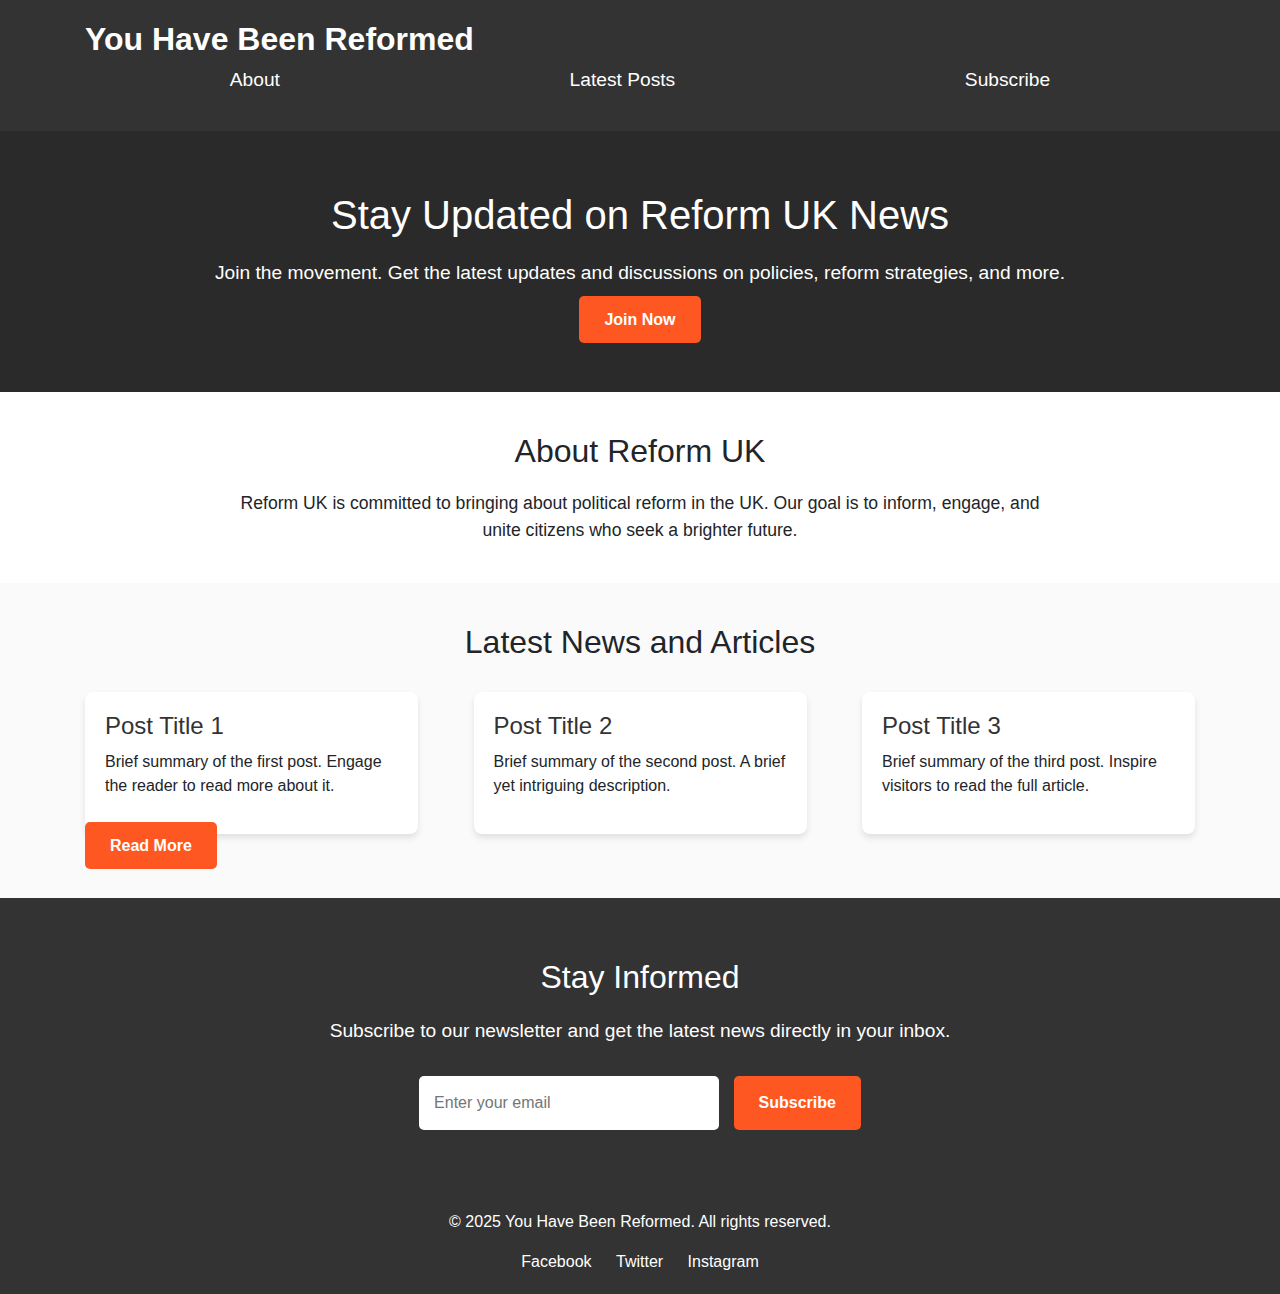
<file: index.html>
<!DOCTYPE html>
<html lang="en">
<head>
    <meta charset="UTF-8">
    <meta name="viewport" content="width=device-width, initial-scale=1.0">
    <title>You Have Been Reformed - Landing Page</title>
    <link rel="stylesheet" href="style.css">
    <!--google-site-verification: google8bf92f2bd52291ed.html
    <!-- Bootstrap CSS -->
<link href="https://stackpath.bootstrapcdn.com/bootstrap/4.5.2/css/bootstrap.min.css" rel="stylesheet">

<!-- jQuery (required for Bootstrap’s JavaScript plugins) -->
<script src="https://code.jquery.com/jquery-3.5.1.slim.min.js"></script>

<!-- Bootstrap JavaScript -->
<script src="https://stackpath.bootstrapcdn.com/bootstrap/4.5.2/js/bootstrap.bundle.min.js"></script>

   
</head>
<body>
    <!-- Header Section -->
    <header>
        <div class="container">
            <h1 class="logo">You Have Been Reformed</h1>
            <nav>
                <ul>
                    <li><a href="#about">About</a></li>
                    <li><a href="#latest">Latest Posts</a></li>
                    <li><a href="#subscribe">Subscribe</a></li>
                </ul>
            </nav>
        </div>
    </header>

    <!-- Hero Section -->
    <section class="hero">
        <div class="hero-content">
            <h2>Stay Updated on Reform UK News</h2>
            <p>Join the movement. Get the latest updates and discussions on policies, reform strategies, and more.</p>
            <a href="#subscribe" class="cta-button">Join Now</a>
        </div>
    </section>

    <!-- About Section -->
    <section id="about" class="about">
        <div class="container">
            <h2>About Reform UK</h2>
            <p>Reform UK is committed to bringing about political reform in the UK. Our goal is to inform, engage, and unite citizens who seek a brighter future.</p>
        </div>
    </section>

    <!-- Latest Posts Section -->
    <section id="latest" class="latest-posts">
        <div class="container">
            <h2>Latest News and Articles</h2>
            <div class="posts">
                <div class="post">
                    <h3><a href="#">Post Title 1</a></h3>
                    <p>Brief summary of the first post. Engage the reader to read more about it.</p>
                </div>
                <div class="post">
                    <h3><a href="#">Post Title 2</a></h3>
                    <p>Brief summary of the second post. A brief yet intriguing description.</p>
                </div>
                <div class="post">
                    <h3><a href="#">Post Title 3</a></h3>
                    <p>Brief summary of the third post. Inspire visitors to read the full article.</p>
                </div>
            </div>
            <a href="#" class="cta-button">Read More</a>
        </div>
    </section>

    <!-- Subscribe Section -->
    <section id="subscribe" class="subscribe">
        <div class="container">
            <h2>Stay Informed</h2>
            <p>Subscribe to our newsletter and get the latest news directly in your inbox.</p>
            <form action="#" method="POST">
                <input type="email" placeholder="Enter your email" required>
                <button type="submit" class="cta-button">Subscribe</button>
            </form>
        </div>
    </section>

    <!-- Footer Section -->
    <footer>
        <div class="container">
            <p>&copy; 2025 You Have Been Reformed. All rights reserved.</p>
            <div class="social-links">
                <a href="#">Facebook</a>
                <a href="#">Twitter</a>
                <a href="#">Instagram</a>
            </div>
        </div>
    </footer>
</body>
</html>
</file>
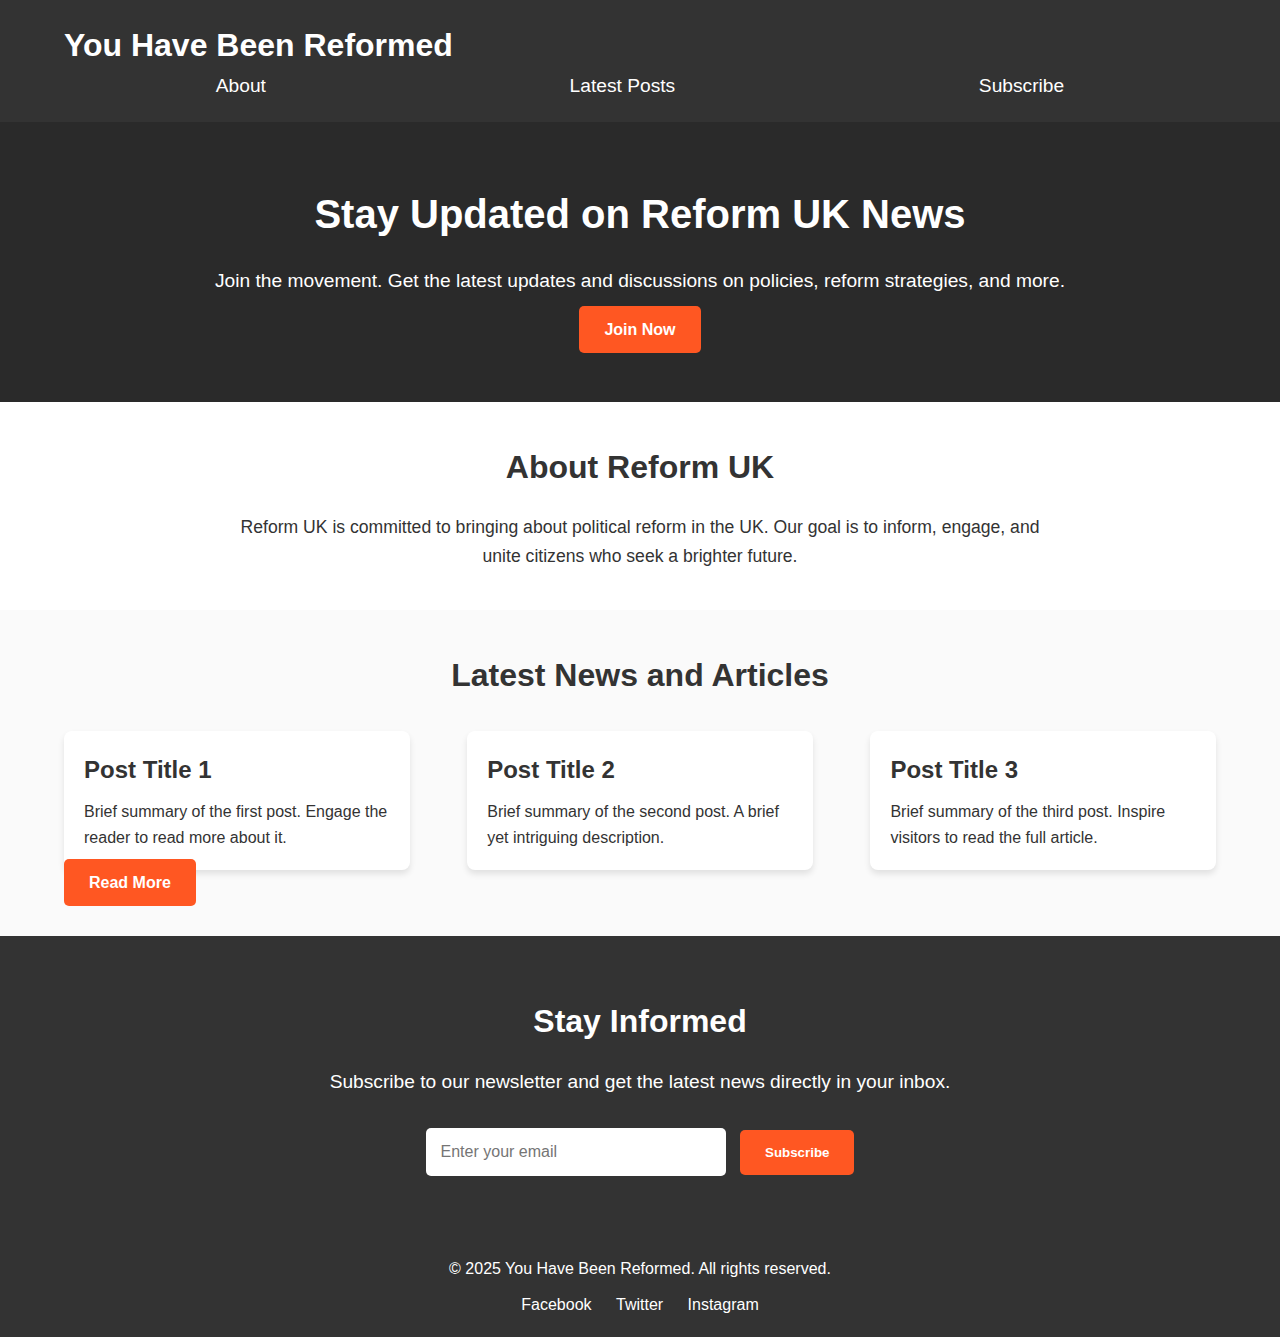
<file: reform.html>
<!DOCTYPE html>
<html lang="en">
<head>
    <meta charset="UTF-8">
    <meta name="viewport" content="width=device-width, initial-scale=1.0">
    <title>You Have Been Reformed - Landing Page</title>
    <link rel="stylesheet" href="style.css">
    
</head>
<body>
    <!-- Header Section -->
    <header>
        <div class="container">
            <h1 class="logo">You Have Been Reformed</h1>
            <nav>
                <ul>
                    <li><a href="#about">About</a></li>
                    <li><a href="#latest">Latest Posts</a></li>
                    <li><a href="#subscribe">Subscribe</a></li>
                </ul>
            </nav>
        </div>
    </header>

    <!-- Hero Section -->
    <section class="hero">
        <div class="hero-content">
            <h2>Stay Updated on Reform UK News</h2>
            <p>Join the movement. Get the latest updates and discussions on policies, reform strategies, and more.</p>
            <a href="#subscribe" class="cta-button">Join Now</a>
        </div>
    </section>

    <!-- About Section -->
    <section id="about" class="about">
        <div class="container">
            <h2>About Reform UK</h2>
            <p>Reform UK is committed to bringing about political reform in the UK. Our goal is to inform, engage, and unite citizens who seek a brighter future.</p>
        </div>
    </section>

    <!-- Latest Posts Section -->
    <section id="latest" class="latest-posts">
        <div class="container">
            <h2>Latest News and Articles</h2>
            <div class="posts">
                <div class="post">
                    <h3><a href="#">Post Title 1</a></h3>
                    <p>Brief summary of the first post. Engage the reader to read more about it.</p>
                </div>
                <div class="post">
                    <h3><a href="#">Post Title 2</a></h3>
                    <p>Brief summary of the second post. A brief yet intriguing description.</p>
                </div>
                <div class="post">
                    <h3><a href="#">Post Title 3</a></h3>
                    <p>Brief summary of the third post. Inspire visitors to read the full article.</p>
                </div>
            </div>
            <a href="#" class="cta-button">Read More</a>
        </div>
    </section>

    <!-- Subscribe Section -->
    <section id="subscribe" class="subscribe">
        <div class="container">
            <h2>Stay Informed</h2>
            <p>Subscribe to our newsletter and get the latest news directly in your inbox.</p>
            <form action="#" method="POST">
                <input type="email" placeholder="Enter your email" required>
                <button type="submit" class="cta-button">Subscribe</button>
            </form>
        </div>
    </section>
    <!--Start of Tawk.to Script-->
<script type="text/javascript">
var Tawk_API=Tawk_API||{}, Tawk_LoadStart=new Date();
(function(){
var s1=document.createElement("script"),s0=document.getElementsByTagName("script")[0];
s1.async=true;
s1.src='https://embed.tawk.to/679f12773a8427326078aa33/1ij2m09ch';
s1.charset='UTF-8';
s1.setAttribute('crossorigin','*');
s0.parentNode.insertBefore(s1,s0);
})();
</script>
<!--End of Tawk.to Script-->

    <!-- Footer Section -->
    <footer>
        <div class="container">
            <p>&copy; 2025 You Have Been Reformed. All rights reserved.</p>
            <div class="social-links">
                <a href="#">Facebook</a>
                <a href="#">Twitter</a>
                <a href="#">Instagram</a>
            </div>
        </div>
    </footer>
</body>
</html>
</file>
<file: style.css>
/* Basic Reset */
* {
    margin: 0;
    padding: 0;
    box-sizing: border-box;
}

body {
    font-family: Arial, sans-serif;
    line-height: 1.6;
    color: #333;
    background-color: #f4f4f4;
}

/* Container for aligning content */
.container {
    width: 90%;
    margin: 0 auto;
}

/* Header */
header {
    background-color: #333;
    color: #fff;
    padding: 20px 0;
}

header .logo {
    font-size: 2rem;
    font-weight: bold;
}

header nav ul {
    list-style: none;
    display: flex;
    justify-content: space-around;
}

header nav ul li {
    margin: 0 15px;
}

header nav ul li a {
    color: #fff;
    text-decoration: none;
    font-size: 1.2rem;
}

/* Hero Section */
.hero {
    background-color: #2a2a2a;
    color: #fff;
    padding: 60px 0;
    text-align: center;
}

.hero h2 {
    font-size: 2.5rem;
    margin-bottom: 20px;
}

.hero p {
    font-size: 1.2rem;
    margin-bottom: 20px;
}

.cta-button {
    background-color: #ff5722;
    padding: 15px 25px;
    color: #fff;
    text-decoration: none;
    font-weight: bold;
    border-radius: 5px;
}

.cta-button:hover {
    background-color: #e64a19;
}

/* About Section */
.about {
    background-color: #fff;
    padding: 40px 0;
    text-align: center;
}

.about h2 {
    font-size: 2rem;
    margin-bottom: 20px;
}

.about p {
    font-size: 1.1rem;
    max-width: 800px;
    margin: 0 auto;
}

/* Latest Posts Section */
.latest-posts {
    background-color: #fafafa;
    padding: 40px 0;
}

.latest-posts h2 {
    text-align: center;
    font-size: 2rem;
    margin-bottom: 30px;
}

.posts {
    display: flex;
    justify-content: space-between;
    gap: 20px;
}

.post {
    background-color: #fff;
    padding: 20px;
    width: 30%;
    border-radius: 8px;
    box-shadow: 0 4px 6px rgba(0, 0, 0, 0.1);
}

.post h3 {
    font-size: 1.5rem;
    margin-bottom: 10px;
}

.post p {
    font-size: 1rem;
}

.post a {
    text-decoration: none;
    color: #333;
}

.post a:hover {
    color: #ff5722;
}

/* Subscribe Section */
.subscribe {
    background-color: #333;
    color: #fff;
    padding: 60px 0;
    text-align: center;
}

.subscribe h2 {
    font-size: 2rem;
    margin-bottom: 20px;
}

.subscribe p {
    font-size: 1.2rem;
    margin-bottom: 30px;
}

.subscribe input[type="email"] {
    padding: 15px;
    width: 300px;
    font-size: 1rem;
    margin-right: 10px;
    border: none;
    border-radius: 5px;
}

.subscribe button {
    background-color: #ff5722;
    padding: 15px 25px;
    color: #fff;
    border: none;
    font-weight: bold;
    border-radius: 5px;
}

.subscribe button:hover {
    background-color: #e64a19;
}

/* Footer Section */
footer {
    background-color: #333;
    color: #fff;
    padding: 20px 0;
    text-align: center;
}

footer .social-links {
    margin-top: 10px;
}

footer .social-links a {
    color: #fff;
    margin: 0 10px;
    text-decoration: none;
}

footer .social-links a:hover {
    color: #ff5722;
}
</file>
